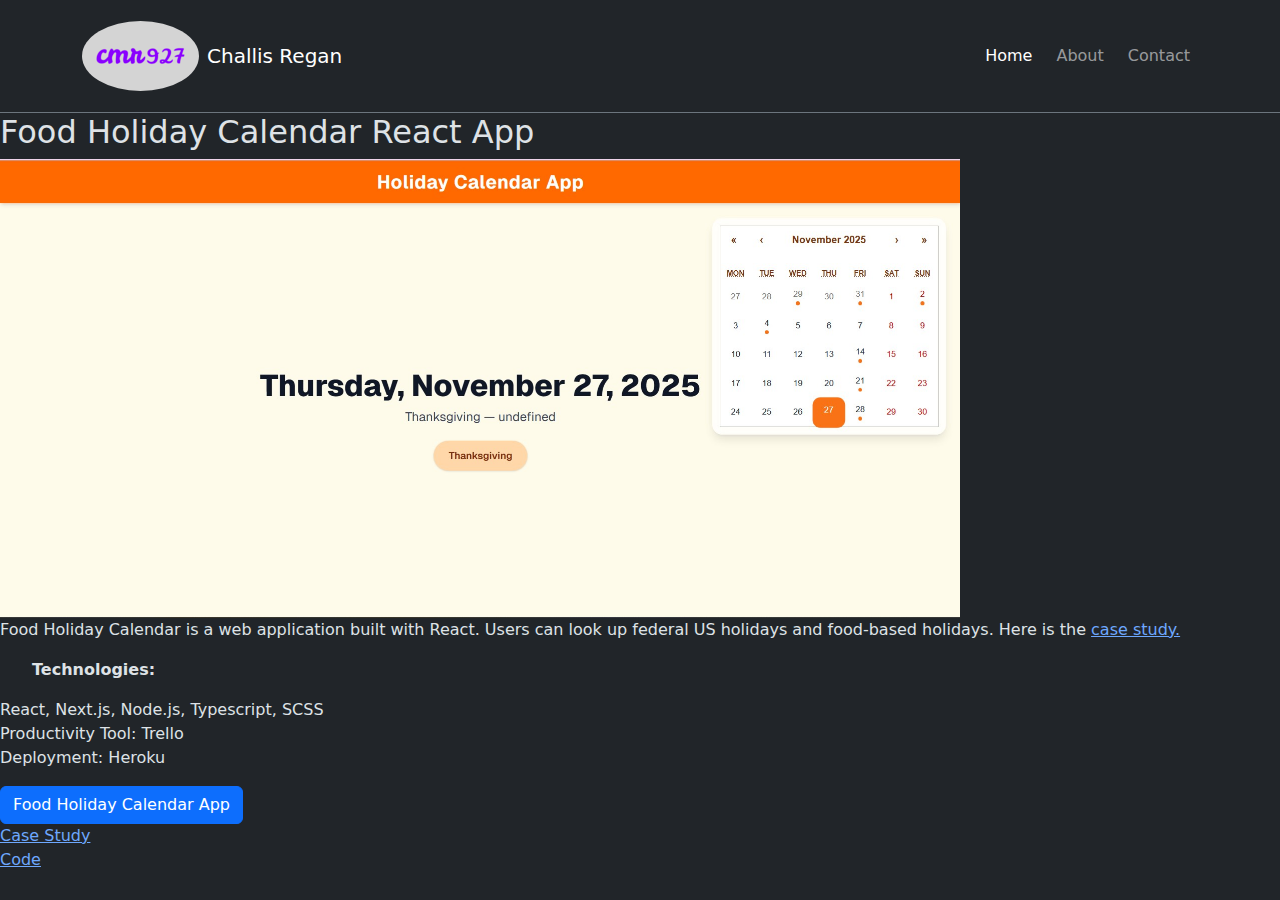
<file: calendar.html>
<!DOCTYPE html>
<html lang="en" data-bs-theme="dark">

<head>
    <meta charset="UTF-8" />
    <meta name="viewport" content="width=device-width, initial-scale=1.0" />
    <title>Challis Regan | Software Developer</title>

    <!-- Favicons -->
    <link rel="apple-touch-icon" sizes="180x180" href="img/favicon_io/apple-touch-icon.png">
    <link rel="icon" type="image/png" sizes="32x32" href="img/favicon_io/favicon-32x32.png">
    <link rel="icon" type="image/png" sizes="16x16" href="img/favicon_io/favicon-16x16.png">
    <link rel="manifest" href="/site.webmanifest">

    <!-- Google Fonts -->
    <link href="https://fonts.googleapis.com/css2?family=Inter:wght@400;600;700&display=swap" rel="stylesheet">

    <!-- Bootstrap -->
    <link href="https://cdn.jsdelivr.net/npm/bootstrap@5.3.3/dist/css/bootstrap.min.css" rel="stylesheet">

    <link rel="stylesheet" type="text/css" href="scss/custom.css">

</head>

<body>
    <!-- Navbar -->
    <nav class="navbar navbar-expand-lg navbar-dark bg-dark border-bottom border-secondary py-3">
        <div class="container">
            <a class="navbar-brand d-flex align-items-center" href="#">
                <img src="img/faviconio-logo/logo-cmr927.png" class="rounded-circle me-2" alt="cmr927's logo">
                Challis Regan
            </a>
            <button class="navbar-toggler" type="button" data-bs-toggle="collapse" data-bs-target="#navbarNav">
                <span class="navbar-toggler-icon"></span>
            </button>
            <div class="collapse navbar-collapse justify-content-end" id="navbarNav">
                <ul class="navbar-nav gap-2">
                    <li class="nav-item">
                        <a class="nav-link active" href="#">Home</a>
                    </li>
                    <li class="nav-item">
                        <a class="nav-link" href="about.html">About</a>
                    </li>
                    <li class="nav-item">
                        <a class="nav-link" href="contact.html">Contact</a>
                    </li>
                </ul>
            </div>
        </div>
    </nav>

    <!-- FHC Card -->
    <div>
        <h2>Food Holiday Calendar React App</h2>

        <!-- Modal -->
        <div>
            <img src="img\calendar-app-screenshot.png" style="width: 75%"
                alt="Screenshot of the Food Holiday Calendar App">
            <p>
                Food Holiday Calendar is a web application built with React. Users can look up federal
                US holidays and food-based holidays.

                Here is the <a href="files\calendar-case-study.pdf"> case study. </a>
            </p>
            <p>
                <b>
                    <ul>Technologies:</ul>
                </b>
                <li>React, Next.js, Node.js, Typescript, SCSS</li>
                <li>Productivity Tool: Trello </li>
                <li>Deployment: Heroku</li>

            </p>
        </div>
    </div>

    <a href="https://food-holiday-calendar-b9fe7526ceeb.herokuapp.com/"><button type="button"
            class="btn btn-primary">Food Holiday Calendar App</button></a>
    <br>
    <a href="files\calendar-case-study.pdf">Case Study</a>
    <br>
    <a href="https://github.com/cmr927/holiday-calendar">Code</a>
</body>

</html>
</file>
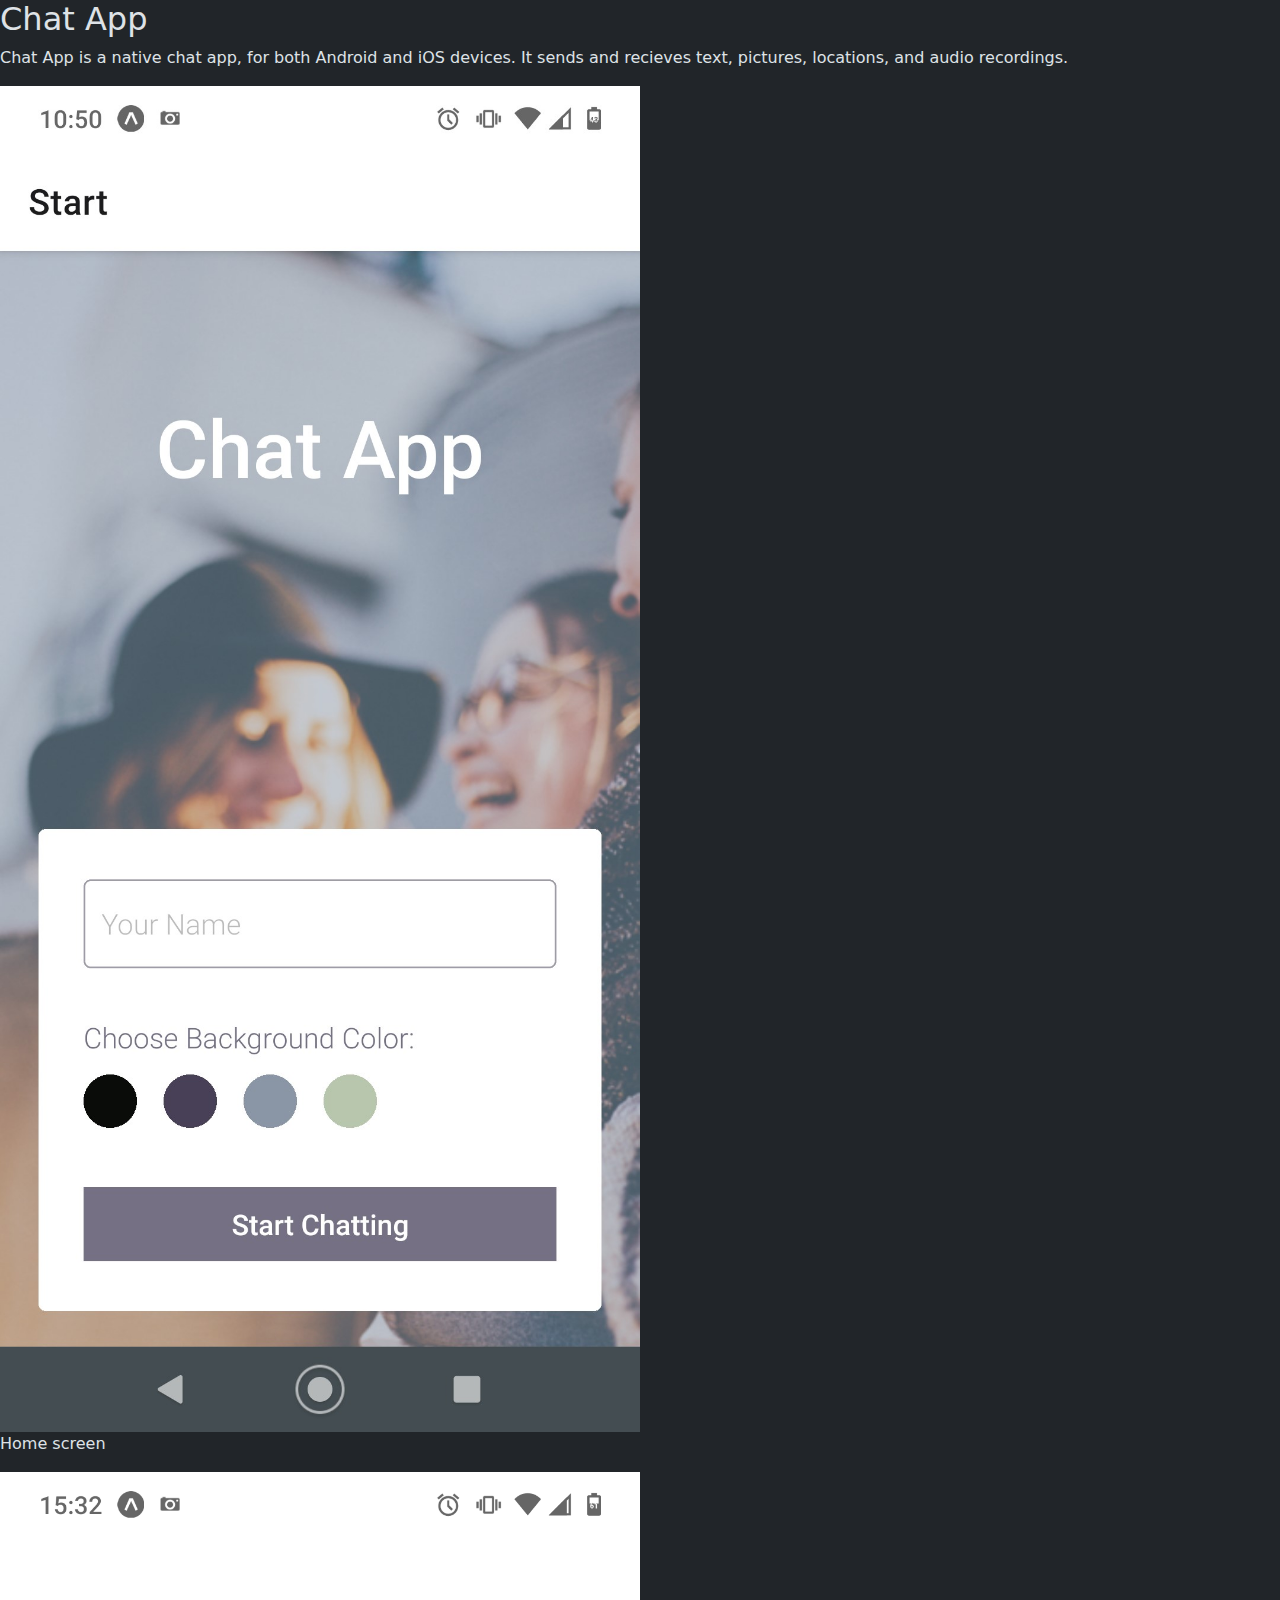
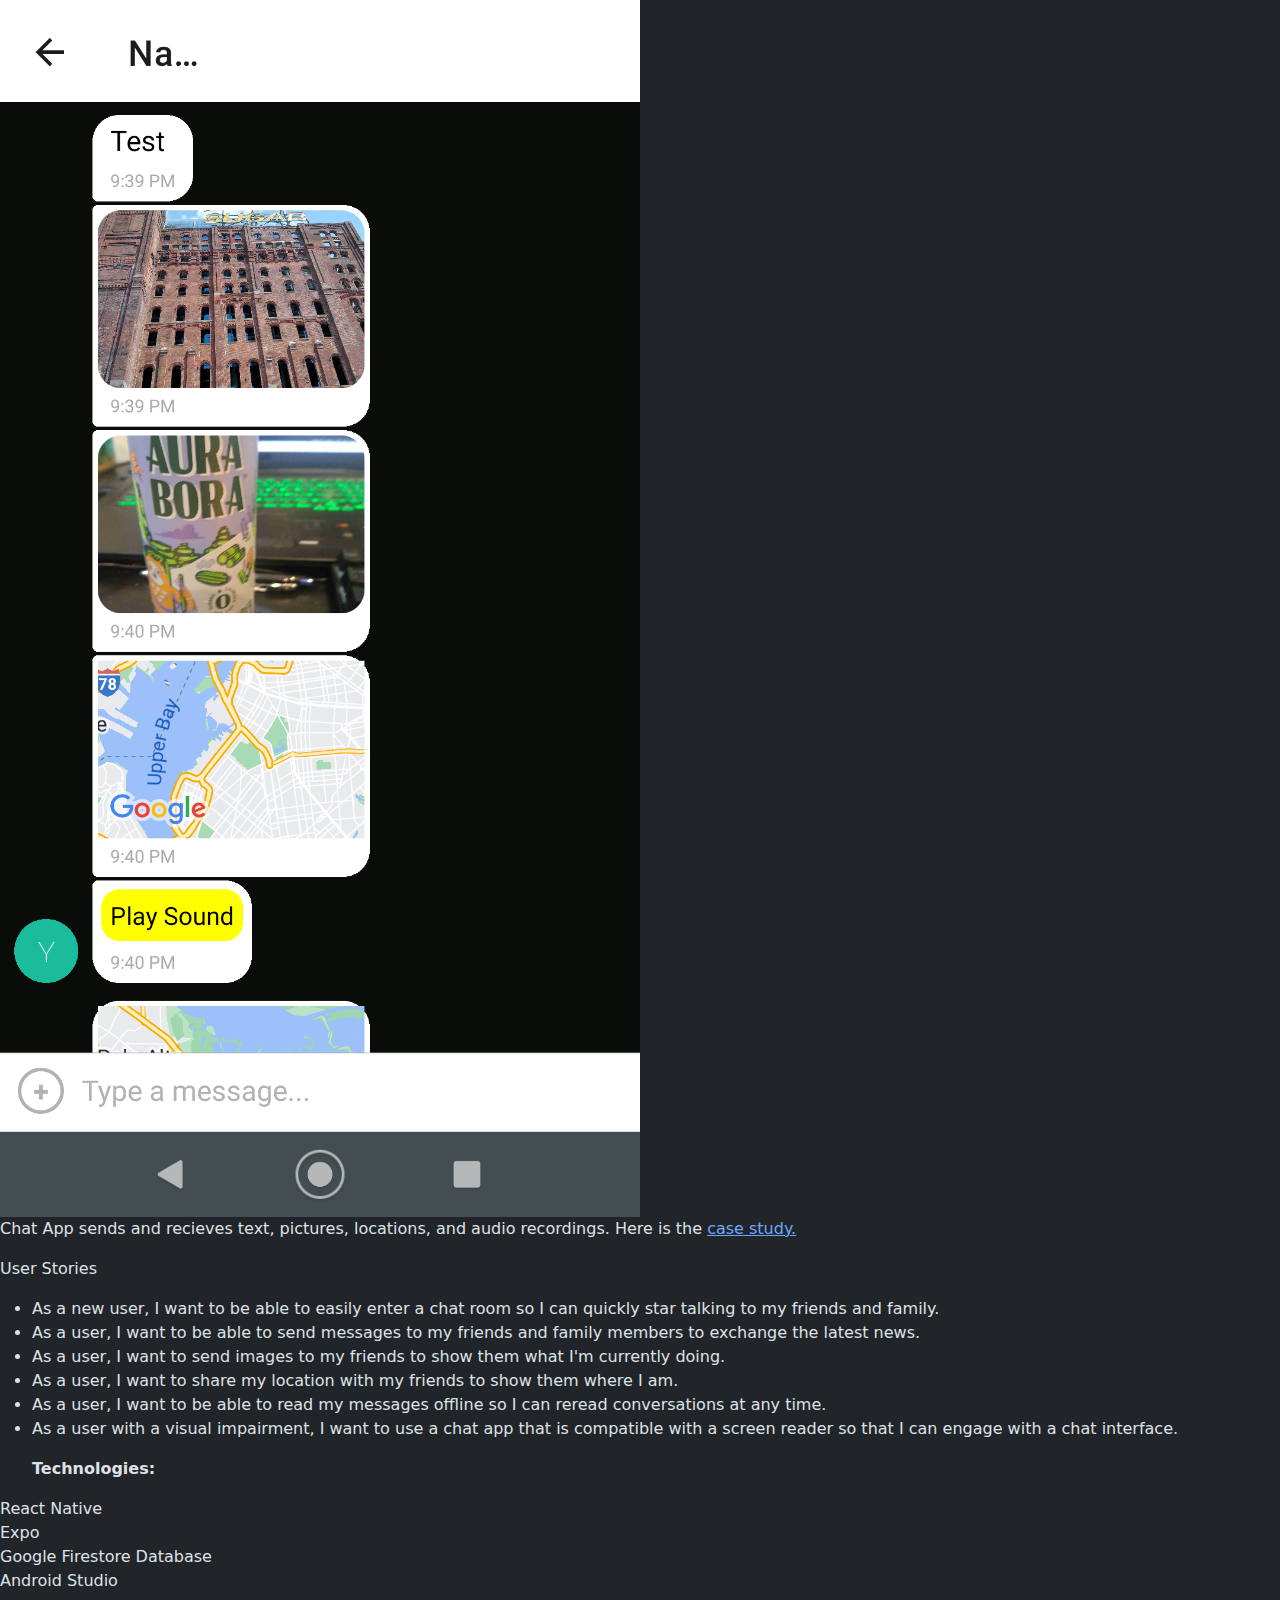
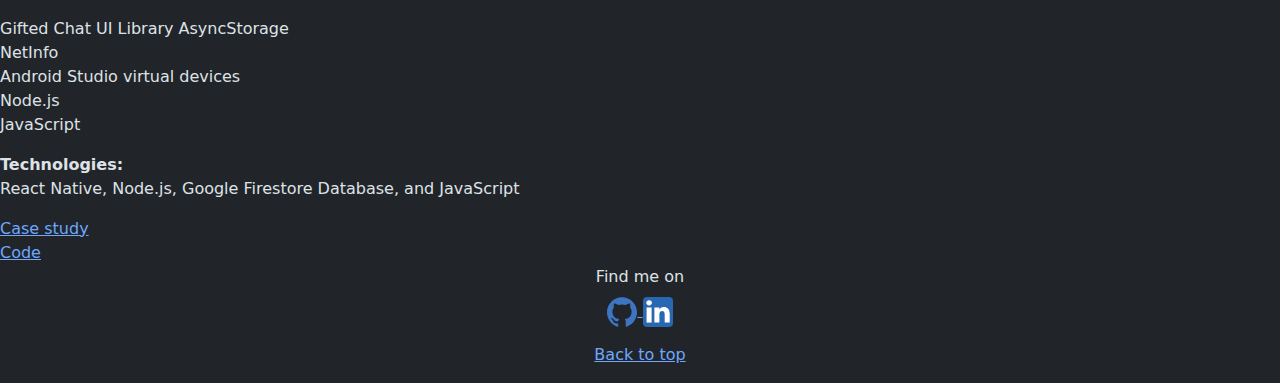
<file: chat.html>
<!DOCTYPE html>
<html lang="en" data-bs-theme="dark">

<head>
    <meta charset="UTF-8" />
    <meta name="viewport" content="width=device-width, initial-scale=1.0" />
    <title>Challis Regan | Software Developer</title>

    <!-- Favicons -->
    <link rel="apple-touch-icon" sizes="180x180" href="img/favicon_io/apple-touch-icon.png">
    <link rel="icon" type="image/png" sizes="32x32" href="img/favicon_io/favicon-32x32.png">
    <link rel="icon" type="image/png" sizes="16x16" href="img/favicon_io/favicon-16x16.png">
    <link rel="manifest" href="/site.webmanifest">

    <!-- Google Fonts -->
    <link href="https://fonts.googleapis.com/css2?family=Inter:wght@400;600;700&display=swap" rel="stylesheet">

    <!-- Bootstrap -->
    <link href="https://cdn.jsdelivr.net/npm/bootstrap@5.3.3/dist/css/bootstrap.min.css" rel="stylesheet">

    <link rel="stylesheet" type="text/css" href="scss/custom.css">

</head>

<body>
    <!-- Chat App Card -->
    <div>
        <h2>Chat App</h2>
        <p>
            Chat App is a native chat app, for both Android and iOS devices. It sends and recieves
            text,
            pictures, locations, and audio recordings.
        </p>

        <!-- Modal -->
        <div class="modal-body">
            <img src="img/a5-chat-app.jpg" style="width: 50%" alt="Screenshot of the Chat App">
            <p>
                Home screen
            </p>
            <img src="img/a5-chat-app-2.png" style="width: 50%" alt="Screenshot of the Chat App">
            <p>
                Chat App sends and recieves text, pictures, locations, and audio
                recordings. Here is the <a href="files\case-study-chat-app.pdf"> case
                    study. </a>
            </p>
            <p>User Stories<br>
            <ul>
                <li>As a new user, I want to be able to easily enter a chat room so I
                    can
                    quickly
                    star talking to my friends and family. </li>
                <li>As a user, I want to be able to send messages to my friends and
                    family
                    members
                    to exchange the latest news.</li>
                <li>As a user, I want to send images to my friends to show them what I'm
                    currently
                    doing. </li>
                <li>As a user, I want to share my location with my friends to show them
                    where I
                    am.
                </li>
                <li>As a user, I want to be able to read my messages offline so I can
                    reread
                    conversations at any time.</li>
                <li>As a user with a visual impairment, I want to use a chat app that is
                    compatible
                    with a screen reader so that I can engage with a chat interface.
                </li>
            </ul>
            </p>
            <p>
                <b>
                    <ul>Technologies:</ul>
                </b>
                <li>React Native</li>
                <li>Expo</li>
                <li>Google Firestore Database</li>
                <li>Android Studio</li>
                <li></li>Gifted Chat UI Library AsyncStorage
                <li>NetInfo</li>
                <li>Android Studio virtual devices</li>
                <li>Node.js</li>
                <li>JavaScript</li>
            </p>
        </div>
    </div>
    <p>

        <b> Technologies:</b><br>
        React Native, Node.js, Google Firestore Database, and JavaScript
    </p>
    <a href="files\case-study-chat-app.pdf"> Case study </a>
    <!-- <a href="#">Link to video demo of Chat App</a> -->
    <br>
    <a href="https://github.com/cmr927/chat-app">Code</a>


    <!-- Footer -->
    <footer class="text-center">
        <p class="mb-2">Find me on</p>
        <div class="mb-3">
            <a href="https://github.com/cmr927" target="_blank" aria-label="GitHub">
                <img src="img/github_icon_blue.svg" alt="GitHub">
            </a>
            <a href="https://linkedin.com/in/challisregan" target="_blank" aria-label="LinkedIn">
                <img src="img/linkedin_icon.svg" alt="LinkedIn">
            </a>
        </div>
        <p><a href="#">Back to top</a></p>
    </footer>

    <!-- Bootstrap JS -->
    <script src="https://cdn.jsdelivr.net/npm/bootstrap@5.3.3/dist/js/bootstrap.bundle.min.js"></script>
</body>

</html>
</file>
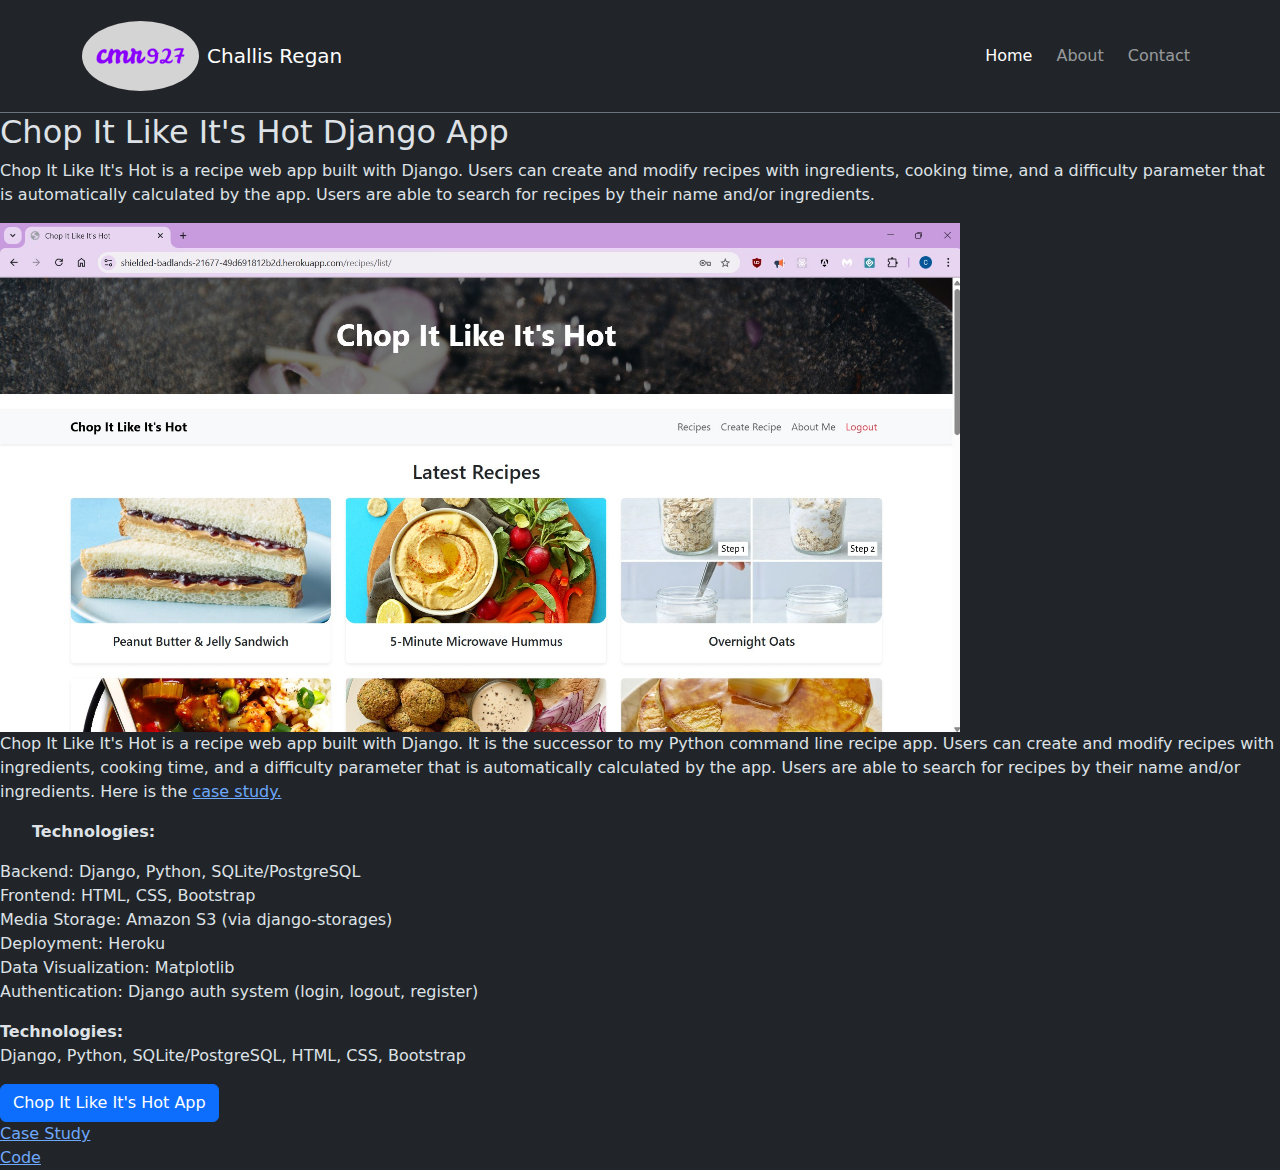
<file: chop-django.html>
<!DOCTYPE html>
<html lang="en" data-bs-theme="dark">

<head>
    <meta charset="UTF-8" />
    <meta name="viewport" content="width=device-width, initial-scale=1.0" />
    <title>Challis Regan | Software Developer</title>

    <!-- Favicons -->
    <link rel="apple-touch-icon" sizes="180x180" href="img/favicon_io/apple-touch-icon.png">
    <link rel="icon" type="image/png" sizes="32x32" href="img/favicon_io/favicon-32x32.png">
    <link rel="icon" type="image/png" sizes="16x16" href="img/favicon_io/favicon-16x16.png">
    <link rel="manifest" href="/site.webmanifest">

    <!-- Google Fonts -->
    <link href="https://fonts.googleapis.com/css2?family=Inter:wght@400;600;700&display=swap" rel="stylesheet">

    <!-- Bootstrap -->
    <link href="https://cdn.jsdelivr.net/npm/bootstrap@5.3.3/dist/css/bootstrap.min.css" rel="stylesheet">

    <link rel="stylesheet" type="text/css" href="scss/custom.css">

</head>

<body>
    <!-- Navbar -->
    <nav class="navbar navbar-expand-lg navbar-dark bg-dark border-bottom border-secondary py-3">
        <div class="container">
            <a class="navbar-brand d-flex align-items-center" href="#">
                <img src="img/faviconio-logo/logo-cmr927.png" class="rounded-circle me-2" alt="cmr927's logo">
                Challis Regan
            </a>
            <button class="navbar-toggler" type="button" data-bs-toggle="collapse" data-bs-target="#navbarNav">
                <span class="navbar-toggler-icon"></span>
            </button>
            <div class="collapse navbar-collapse justify-content-end" id="navbarNav">
                <ul class="navbar-nav gap-2">
                    <li class="nav-item">
                        <a class="nav-link active" href="#">Home</a>
                    </li>
                    <li class="nav-item">
                        <a class="nav-link" href="about.html">About</a>
                    </li>
                    <li class="nav-item">
                        <a class="nav-link" href="contact.html">Contact</a>
                    </li>
                </ul>
            </div>
        </div>
    </nav>

    <!-- CILIH Django Card -->
    <div>
        <h2>Chop It Like It's Hot Django App</h2>
        <p>
            Chop It Like It's Hot is a recipe web app built with Django. Users can create and modify
            recipes with ingredients, cooking time, and a difficulty
            parameter that is automatically calculated by the app. Users are able to search for
            recipes by their name and/or ingredients.
        </p>

        <!-- Modal -->
        <div>
            <img src="img\pwd-django.jpg" style="width: 75%" alt="Screenshot of the Chop It Like It's Hot App">
            <p>
                Chop It Like It's Hot is a recipe web app built with Django. It is the
                successor to my Python command line recipe app.

                Users can create and modify recipes with ingredients, cooking time, and
                a difficulty parameter that is automatically calculated by the app.
                Users are able to search for recipes by their name and/or ingredients.

                Here is the <a href="files\case-study-django-app.pdf"> case study. </a>
            </p>
            <p>
                <b>
                    <ul>Technologies:</ul>
                </b>
                <li>Backend: Django, Python, SQLite/PostgreSQL</li>
                <li>Frontend: HTML, CSS, Bootstrap</li>
                <li>Media Storage: Amazon S3 (via django-storages)</li>
                <li>Deployment: Heroku</li>
                <li>Data Visualization: Matplotlib</li>
                <li>Authentication: Django auth system (login, logout, register)</li>
            </p>
        </div>
    </div>

    <p>
        <b> Technologies:</b><br> Django, Python, SQLite/PostgreSQL, HTML, CSS, Bootstrap
    </p>
    <a href="https://shielded-badlands-21677-49d691812b2d.herokuapp.com"><button type="button"
            class="btn btn-primary">Chop It Like It's Hot App</button></a>
    <br>
    <a href="files\case-study-django-app.pdf">Case Study</a>
    <br>
    <a href="https://github.com/cmr927/recipe-app">Code</a>
</body>

</html>
</file>
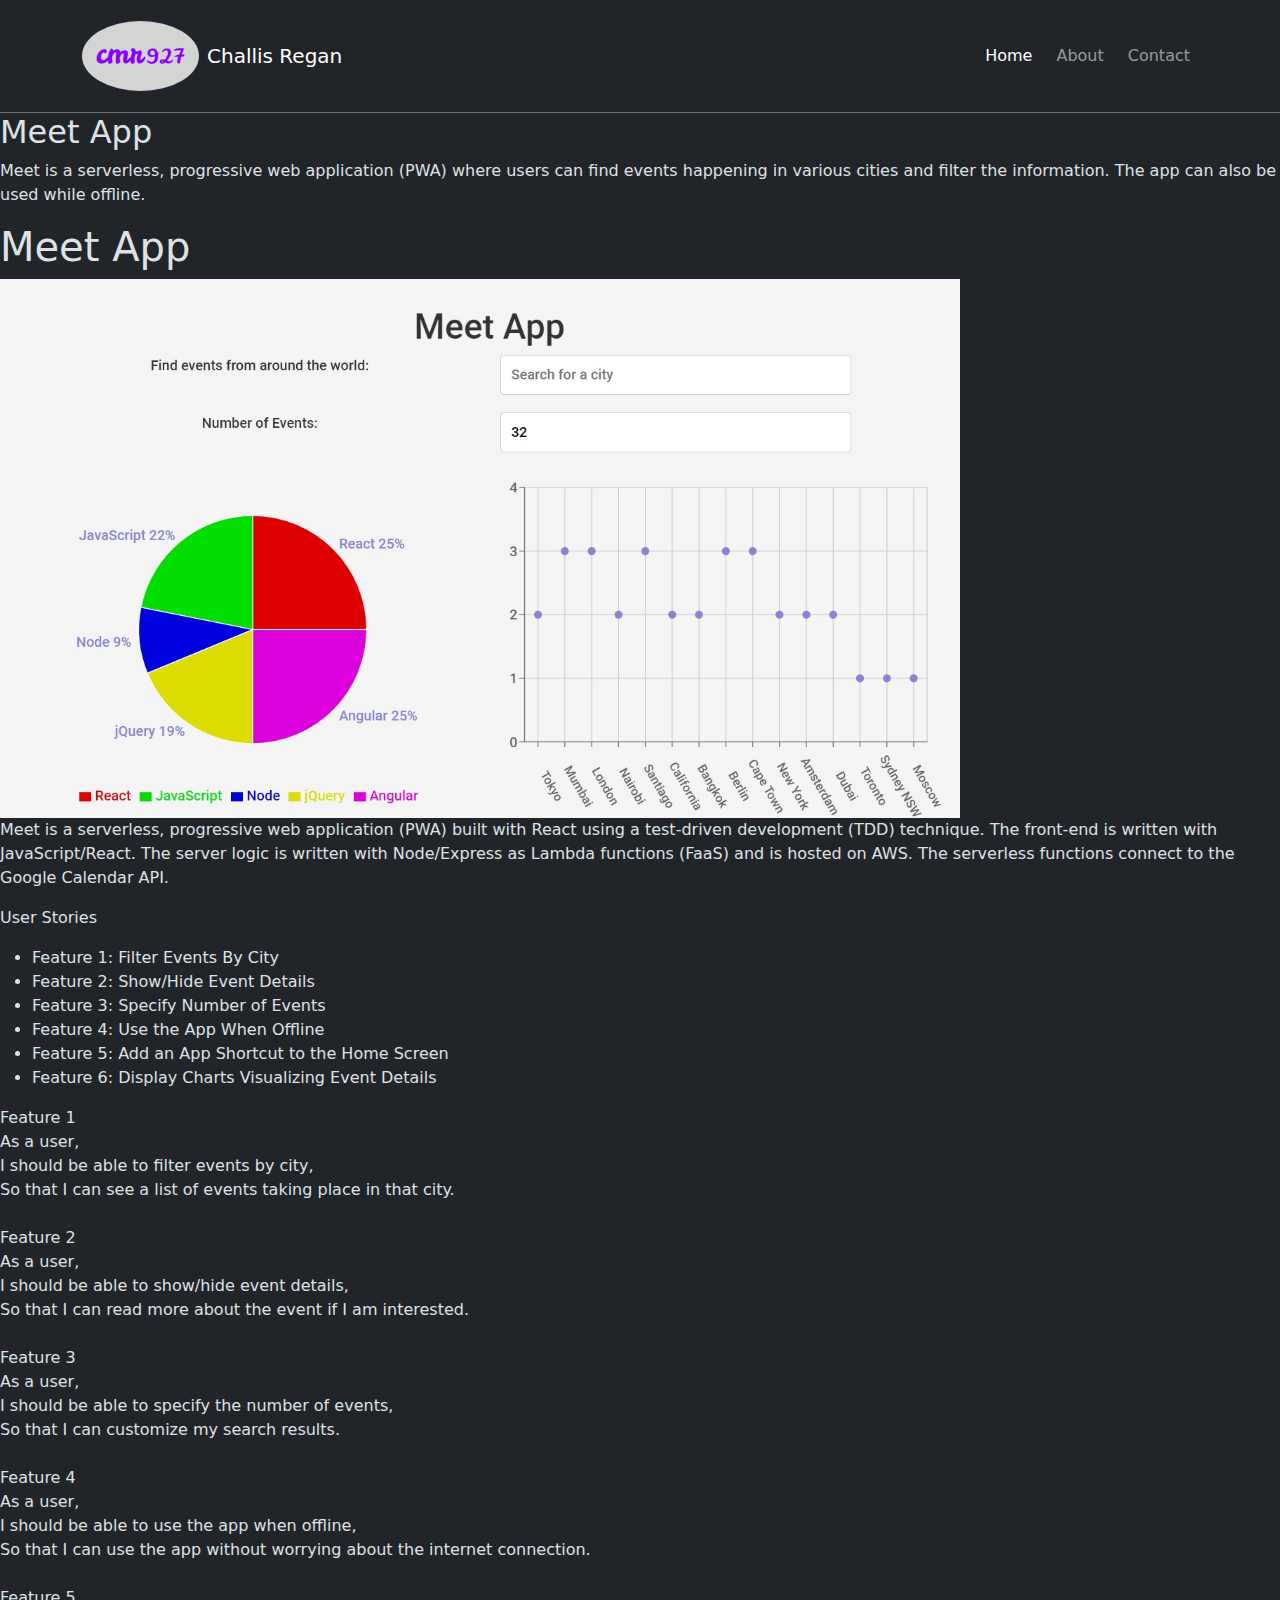
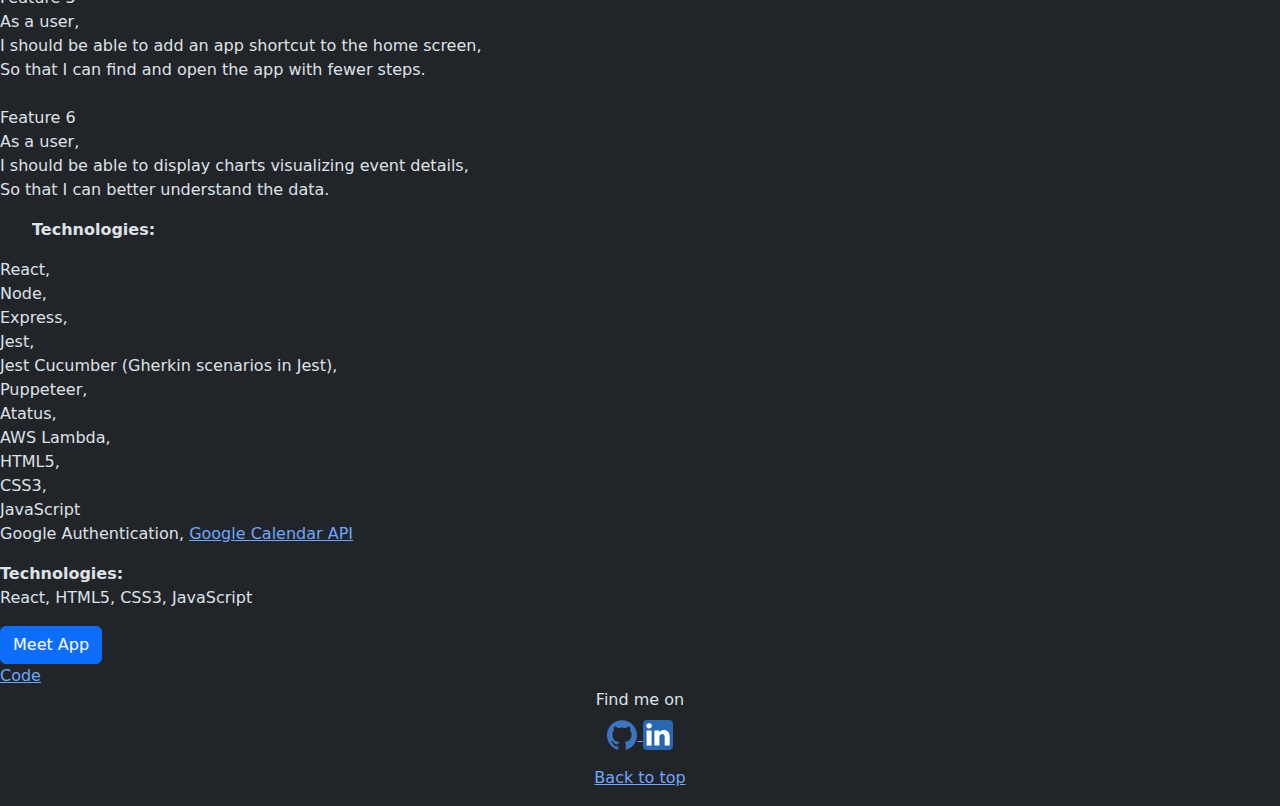
<file: meet.html>
<!DOCTYPE html>
<html lang="en" data-bs-theme="dark">

<head>
    <meta charset="UTF-8" />
    <meta name="viewport" content="width=device-width, initial-scale=1.0" />
    <title>Challis Regan | Software Developer</title>

    <!-- Favicons -->
    <link rel="apple-touch-icon" sizes="180x180" href="img/favicon_io/apple-touch-icon.png">
    <link rel="icon" type="image/png" sizes="32x32" href="img/favicon_io/favicon-32x32.png">
    <link rel="icon" type="image/png" sizes="16x16" href="img/favicon_io/favicon-16x16.png">
    <link rel="manifest" href="/site.webmanifest">

    <!-- Google Fonts -->
    <link href="https://fonts.googleapis.com/css2?family=Inter:wght@400;600;700&display=swap" rel="stylesheet">

    <!-- Bootstrap -->
    <link href="https://cdn.jsdelivr.net/npm/bootstrap@5.3.3/dist/css/bootstrap.min.css" rel="stylesheet">

    <link rel="stylesheet" type="text/css" href="scss/custom.css">

</head>

<body>

    <!-- Navbar -->
    <nav class="navbar navbar-expand-lg navbar-dark bg-dark border-bottom border-secondary py-3">
        <div class="container">
            <a class="navbar-brand d-flex align-items-center" href="#">
                <img src="img/faviconio-logo/logo-cmr927.png" class="rounded-circle me-2" alt="cmr927's logo">
                Challis Regan
            </a>
            <button class="navbar-toggler" type="button" data-bs-toggle="collapse" data-bs-target="#navbarNav">
                <span class="navbar-toggler-icon"></span>
            </button>
            <div class="collapse navbar-collapse justify-content-end" id="navbarNav">
                <ul class="navbar-nav gap-2">
                    <li class="nav-item">
                        <a class="nav-link active" href="#">Home</a>
                    </li>
                    <li class="nav-item">
                        <a class="nav-link" href="about.html">About</a>
                    </li>
                    <li class="nav-item">
                        <a class="nav-link" href="contact.html">Contact</a>
                    </li>
                </ul>
            </div>
        </div>
    </nav>
    <!-- Meet App Card -->
    <div>

        <h2>Meet App </h2>
        <p>
            Meet is a serverless, progressive web application (PWA) where users can find events
            happening in
            various cities and filter the information. The app can also be used while offline.
        </p>

        <div>
            <h1>Meet App</h1>
            <div>
                <img src="img\a4-meet.jpg" style="width: 75%" alt="Screenshot of the Meet App">
                <p>
                    Meet is a serverless, progressive web application (PWA) built with React
                    using a
                    test-driven development (TDD) technique. The front-end is written with
                    JavaScript/React. The server logic is written with Node/Express as
                    Lambda
                    functions
                    (FaaS) and is hosted on AWS. The serverless functions connect to the
                    Google
                    Calendar
                    API.
                </p>
                <p> User Stories

                <ul>

                    <li>Feature 1: Filter Events By City </li>
                    <li>Feature 2: Show/Hide Event Details</li>
                    <li>Feature 3: Specify Number of Events</li>
                    <li>Feature 4: Use the App When Offline</li>
                    <li> Feature 5: Add an App Shortcut to the Home Screen</li>
                    <li>Feature 6: Display Charts Visualizing Event Details</li>
                </ul>

                Feature 1<br>
                As a user,<br>
                I should be able to filter events by city,<br>
                So that I can see a list of events taking place in that city.<br>

                <br> Feature 2<br>
                As a user,<br>
                I should be able to show/hide event details,<br>
                So that I can read more about the event if I am interested.<br>

                <br>Feature 3<br>
                As a user,<br>
                I should be able to specify the number of events,<br>
                So that I can customize my search results.<br>

                <br>Feature 4<br>
                As a user,<br>
                I should be able to use the app when offline,<br>
                So that I can use the app without worrying about the internet
                connection.<br>

                <br>Feature 5<br>
                As a user,<br>
                I should be able to add an app shortcut to the home screen,<br>
                So that I can find and open the app with fewer steps.<br>

                <br>Feature 6<br>
                As a user,<br>
                I should be able to display charts visualizing event details,<br>
                So that I can better understand the data.<br>
                </p>
                <p>
                    <b>
                        <ul>Technologies:</ul>
                    </b>
                    <li>React,</li>
                    <li>Node,</li>
                    <li>Express,</li>
                    <li>Jest,</li>
                    <li>Jest Cucumber (Gherkin scenarios in Jest),</li>
                    <li>Puppeteer,</li>
                    <li>Atatus,</li>
                    <li>AWS Lambda,</li>
                    <li>HTML5,</li>
                    <li>CSS3,</li>
                    <li>JavaScript</li>
                    <li>Google Authentication, <a
                            href="https://e7f39l4mof.execute-api.us-east-1.amazonaws.com/dev/api/get-events ">Google
                            Calendar API</a></li>
                </p>
            </div>

        </div>
    </div>
    <p>
        <b> Technologies:</b><br> React, HTML5, CSS3, JavaScript
    </p>
    <a href="https://cmr927.github.io/meet/"><button type="button" class="btn btn-primary">Meet
            App</button></a>
    <br>
    <a href="https://github.com/cmr927/meet">Code</a>


    <!-- Footer -->
    <footer class="text-center">
        <p class="mb-2">Find me on</p>
        <div class="mb-3">
            <a href="https://github.com/cmr927" target="_blank" aria-label="GitHub">
                <img src="img/github_icon_blue.svg" alt="GitHub">
            </a>
            <a href="https://linkedin.com/in/challisregan" target="_blank" aria-label="LinkedIn">
                <img src="img/linkedin_icon.svg" alt="LinkedIn">
            </a>
        </div>
        <p><a href="#">Back to top</a></p>
    </footer>

    <!-- Bootstrap JS -->
    <script src="https://cdn.jsdelivr.net/npm/bootstrap@5.3.3/dist/js/bootstrap.bundle.min.js"></script>
</body>

</html>
</file>
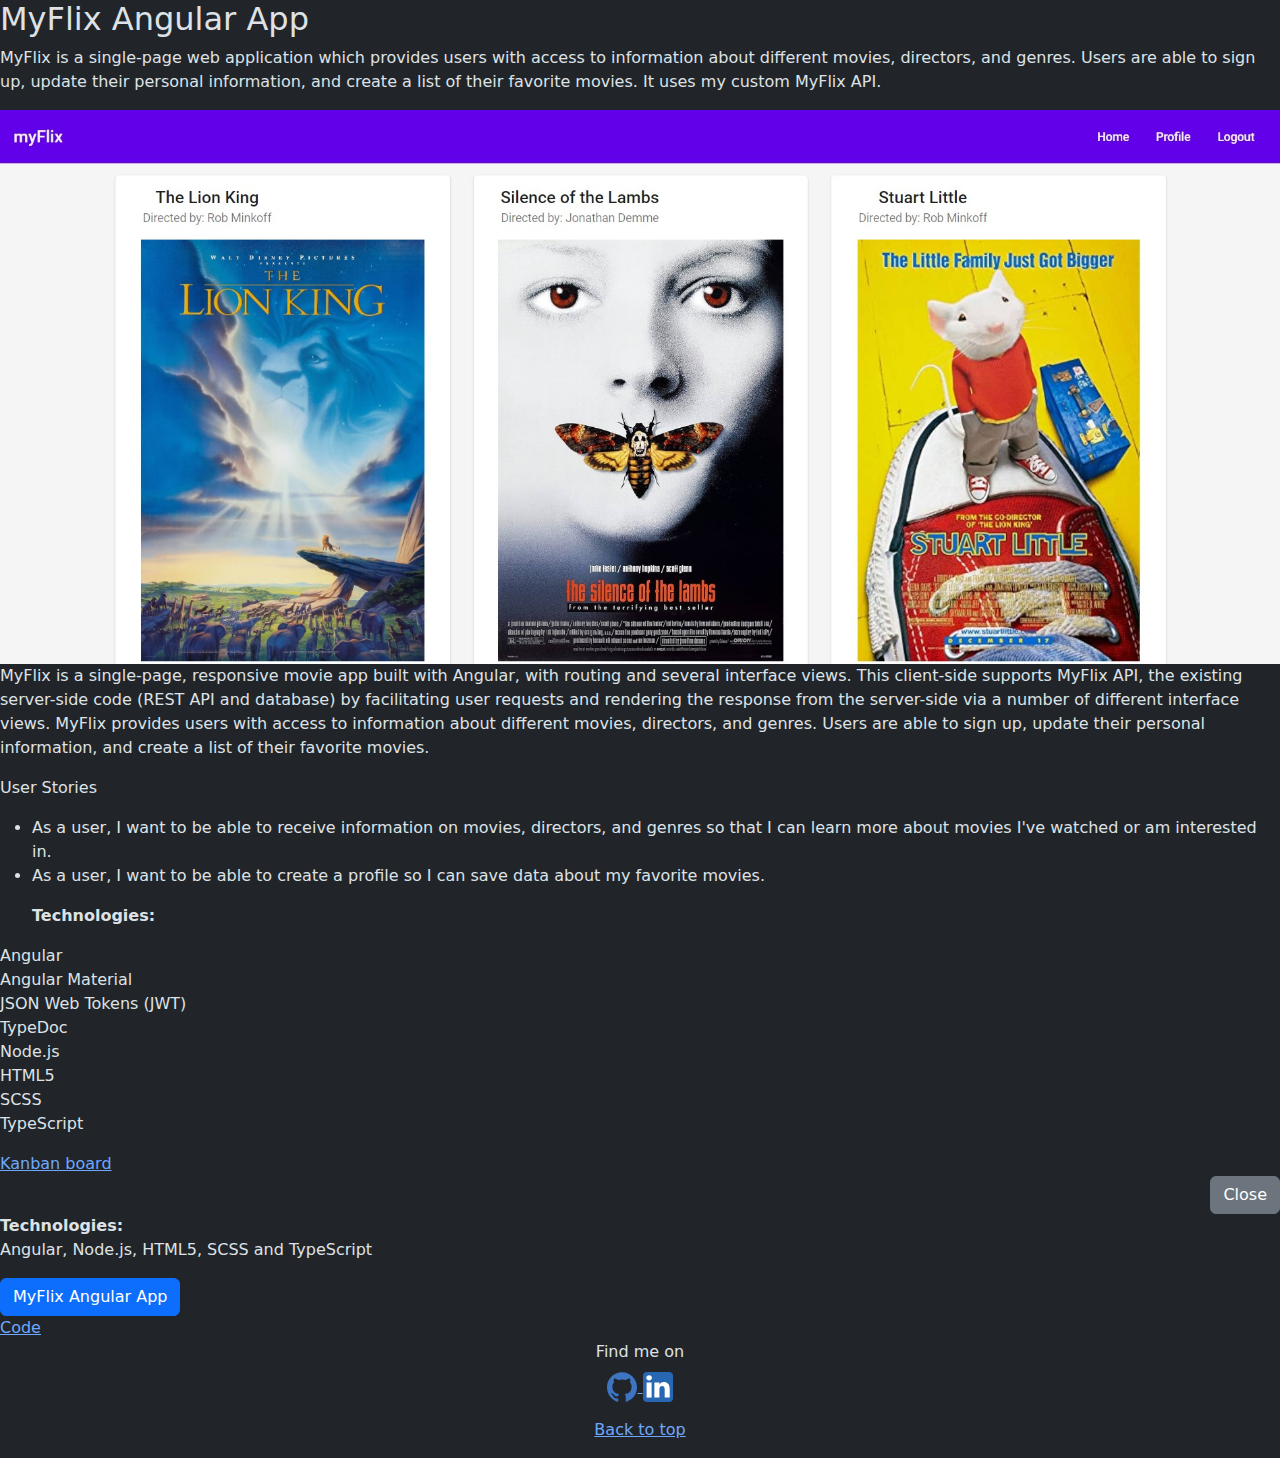
<file: myflix-angular.html>
<!DOCTYPE html>
<html lang="en" data-bs-theme="dark">

<head>
    <meta charset="UTF-8" />
    <meta name="viewport" content="width=device-width, initial-scale=1.0" />
    <title>Challis Regan | Software Developer</title>

    <!-- Favicons -->
    <link rel="apple-touch-icon" sizes="180x180" href="img/favicon_io/apple-touch-icon.png">
    <link rel="icon" type="image/png" sizes="32x32" href="img/favicon_io/favicon-32x32.png">
    <link rel="icon" type="image/png" sizes="16x16" href="img/favicon_io/favicon-16x16.png">
    <link rel="manifest" href="/site.webmanifest">

    <!-- Google Fonts -->
    <link href="https://fonts.googleapis.com/css2?family=Inter:wght@400;600;700&display=swap" rel="stylesheet">

    <!-- Bootstrap -->
    <link href="https://cdn.jsdelivr.net/npm/bootstrap@5.3.3/dist/css/bootstrap.min.css" rel="stylesheet">

    <link rel="stylesheet" type="text/css" href="scss/custom.css">

</head>

<body>
    <!-- MyFlix Angular Card -->
    <div>
        <h2>MyFlix Angular App</h2>
        <p>
            MyFlix is a single-page web application which provides users with access to information
            about
            different movies, directors, and genres. Users are able to sign up, update their
            personal
            information, and create a list of their favorite movies. It uses my custom MyFlix API.
        </p>

        <!-- Modal -->
        <div>
            <img src="img/a6-myflix-angular.jpg" style="width: 100%" alt="Screenshot of the MyFlix Angular App">
            <p>
                MyFlix is a single-page, responsive movie app built with Angular, with
                routing
                and
                several interface views. This client-side supports MyFlix API, the
                existing
                server-side code (REST API and database) by facilitating user requests
                and
                rendering
                the response from the server-side via a number of different interface
                views.

                MyFlix provides users with access to information about different movies,
                directors,
                and genres. Users are able to sign up, update their personal
                information,
                and
                create
                a list of their favorite movies.
            </p>
            <p>
                User Stories<br>
            <ul>
                <li>As a user, I want to be able to receive information on movies,
                    directors,
                    and
                    genres so that I can learn more about movies I've watched or am
                    interested
                    in.
                </li>
                <li> As a user, I want to be able to create a profile so I can save data
                    about
                    my
                    favorite movies.</li>

            </ul>
            </p>
            <p>
                <b>
                    <ul>Technologies:</ul>
                </b>
                <li>Angular</li>
                <li>Angular Material</li>
                <li>JSON Web Tokens (JWT)</li>
                <li>TypeDoc</li>
                <li>Node.js</li>
                <li>HTML5</li>
                <li>SCSS</li>
                <li>TypeScript</li>
            </p>
            <a href="https://trello.com/b/n3WuHKQn/fsi-a6-collaboration-documentation">Kanban
                board</a>
        </div>
        <div class="modal-footer">
            <button type="button" class="btn btn-secondary" data-bs-dismiss="modal">Close</button>
        </div>
    </div>

    <p>
        <b> Technologies:</b><br> Angular, Node.js, HTML5, SCSS and TypeScript
    </p>
    <a href="https://cmr927.github.io/myFlix-Angular-client"><button type="button" class="btn btn-primary">MyFlix
            Angular App</button></a>
    <br>
    <a href="https://github.com/cmr927/myFlix-Angular-client">Code</a>


    <!-- Footer -->
    <footer class="text-center">
        <p class="mb-2">Find me on</p>
        <div class="mb-3">
            <a href="https://github.com/cmr927" target="_blank" aria-label="GitHub">
                <img src="img/github_icon_blue.svg" alt="GitHub">
            </a>
            <a href="https://linkedin.com/in/challisregan" target="_blank" aria-label="LinkedIn">
                <img src="img/linkedin_icon.svg" alt="LinkedIn">
            </a>
        </div>
        <p><a href="#">Back to top</a></p>
    </footer>

    <!-- Bootstrap JS -->
    <script src="https://cdn.jsdelivr.net/npm/bootstrap@5.3.3/dist/js/bootstrap.bundle.min.js"></script>
</body>

</html>
</file>
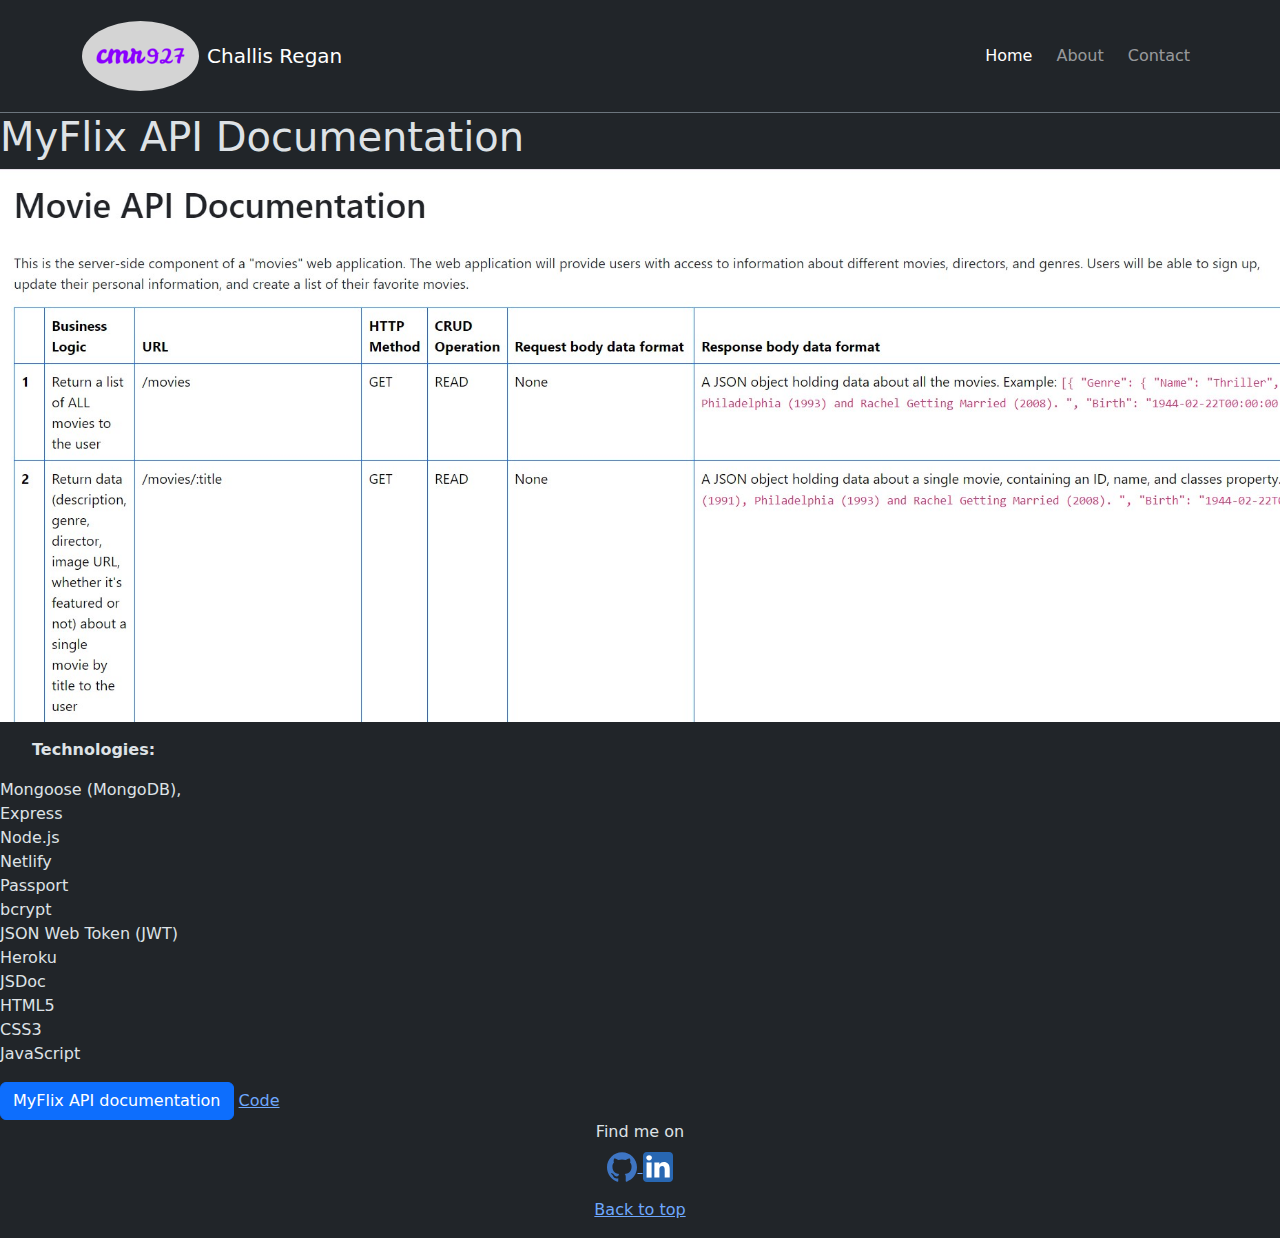
<file: myflix-api.html>
<!DOCTYPE html>
<html lang="en" data-bs-theme="dark">

<head>
    <meta charset="UTF-8" />
    <meta name="viewport" content="width=device-width, initial-scale=1.0" />
    <title>Challis Regan | Software Developer</title>

    <!-- Favicons -->
    <link rel="apple-touch-icon" sizes="180x180" href="img/favicon_io/apple-touch-icon.png">
    <link rel="icon" type="image/png" sizes="32x32" href="img/favicon_io/favicon-32x32.png">
    <link rel="icon" type="image/png" sizes="16x16" href="img/favicon_io/favicon-16x16.png">
    <link rel="manifest" href="/site.webmanifest">

    <!-- Google Fonts -->
    <link href="https://fonts.googleapis.com/css2?family=Inter:wght@400;600;700&display=swap" rel="stylesheet">

    <!-- Bootstrap -->
    <link href="https://cdn.jsdelivr.net/npm/bootstrap@5.3.3/dist/css/bootstrap.min.css" rel="stylesheet">

    <link rel="stylesheet" type="text/css" href="scss/custom.css">

</head>

<body>
    <!-- Navbar -->
    <nav class="navbar navbar-expand-lg navbar-dark bg-dark border-bottom border-secondary py-3">
        <div class="container">
            <a class="navbar-brand d-flex align-items-center" href="#">
                <img src="img/faviconio-logo/logo-cmr927.png" class="rounded-circle me-2" alt="cmr927's logo">
                Challis Regan
            </a>
            <button class="navbar-toggler" type="button" data-bs-toggle="collapse" data-bs-target="#navbarNav">
                <span class="navbar-toggler-icon"></span>
            </button>
            <div class="collapse navbar-collapse justify-content-end" id="navbarNav">
                <ul class="navbar-nav gap-2">
                    <li class="nav-item">
                        <a class="nav-link active" href="#">Home</a>
                    </li>
                    <li class="nav-item">
                        <a class="nav-link" href="about.html">About</a>
                    </li>
                    <li class="nav-item">
                        <a class="nav-link" href="contact.html">Contact</a>
                    </li>
                </ul>
            </div>
        </div>
    </nav>
    <div>
        <h1>
            MyFlix API
            Documentation
        </h1>

    </div>
    <div>
        <img src="img/a2-myflix-api.jpg" style="width: 100%" alt="Screenshot of the MyFlix API Documentation">
        <p>
            <b>
                <ul>Technologies:</ul>
            </b>
            <li>Mongoose (MongoDB),</li>
            <li>Express </li>
            <li>Node.js</li>
            <li>Netlify</li>
            <li>Passport</li>
            <li>bcrypt</li>
            <li>JSON Web Token (JWT)</li>
            <li>Heroku</li>
            <li>JSDoc</li>
            <li>HTML5</li>
            <li>CSS3</li>
            <li>JavaScript</li>
        </p>
    </div>

    <a href="https://movies-myflix-cmr927-6d25967ba551.herokuapp.com/documentation.html"><button type="button"
            class="btn btn-primary">MyFlix
            API
            documentation</button></a>
    <a href="https://github.com/cmr927/myFlix">Code</a>
    <!-- Footer -->
    <footer class="text-center">
        <p class="mb-2">Find me on</p>
        <div class="mb-3">
            <a href="https://github.com/cmr927" target="_blank" aria-label="GitHub">
                <img src="img/github_icon_blue.svg" alt="GitHub">
            </a>
            <a href="https://linkedin.com/in/challisregan" target="_blank" aria-label="LinkedIn">
                <img src="img/linkedin_icon.svg" alt="LinkedIn">
            </a>
        </div>
        <p><a href="#">Back to top</a></p>
    </footer>

    <!-- Bootstrap JS -->
    <script src="https://cdn.jsdelivr.net/npm/bootstrap@5.3.3/dist/js/bootstrap.bundle.min.js"></script>

</body>

</html>
</file>
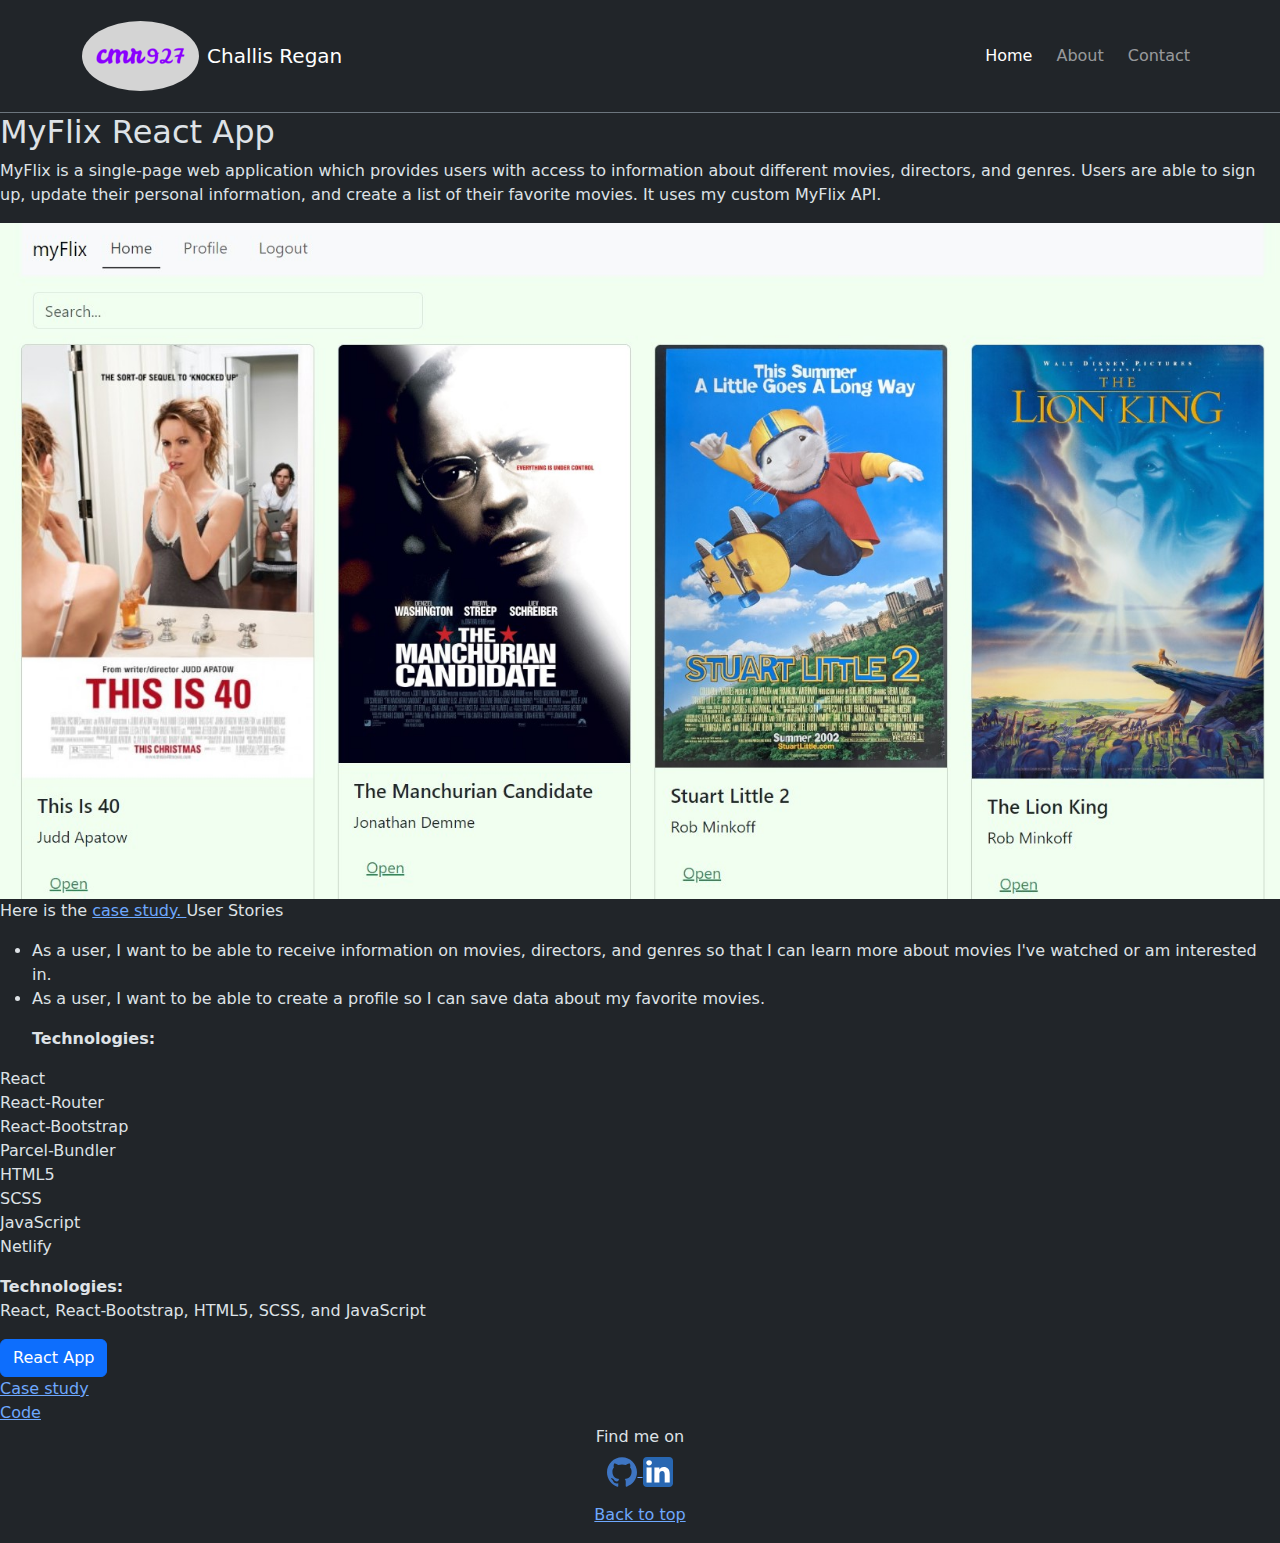
<file: myflix-react.html>
<!DOCTYPE html>
<html lang="en" data-bs-theme="dark">

<head>
    <meta charset="UTF-8" />
    <meta name="viewport" content="width=device-width, initial-scale=1.0" />
    <title>Challis Regan | Software Developer</title>

    <!-- Favicons -->
    <link rel="apple-touch-icon" sizes="180x180" href="img/favicon_io/apple-touch-icon.png">
    <link rel="icon" type="image/png" sizes="32x32" href="img/favicon_io/favicon-32x32.png">
    <link rel="icon" type="image/png" sizes="16x16" href="img/favicon_io/favicon-16x16.png">
    <link rel="manifest" href="/site.webmanifest">

    <!-- Google Fonts -->
    <link href="https://fonts.googleapis.com/css2?family=Inter:wght@400;600;700&display=swap" rel="stylesheet">

    <!-- Bootstrap -->
    <link href="https://cdn.jsdelivr.net/npm/bootstrap@5.3.3/dist/css/bootstrap.min.css" rel="stylesheet">

    <link rel="stylesheet" type="text/css" href="scss/custom.css">

</head>

<body>
    <!-- Navbar -->
    <nav class="navbar navbar-expand-lg navbar-dark bg-dark border-bottom border-secondary py-3">
        <div class="container">
            <a class="navbar-brand d-flex align-items-center" href="#">
                <img src="img/faviconio-logo/logo-cmr927.png" class="rounded-circle me-2" alt="cmr927's logo">
                Challis Regan
            </a>
            <button class="navbar-toggler" type="button" data-bs-toggle="collapse" data-bs-target="#navbarNav">
                <span class="navbar-toggler-icon"></span>
            </button>
            <div class="collapse navbar-collapse justify-content-end" id="navbarNav">
                <ul class="navbar-nav gap-2">
                    <li class="nav-item">
                        <a class="nav-link active" href="#">Home</a>
                    </li>
                    <li class="nav-item">
                        <a class="nav-link" href="about.html">About</a>
                    </li>
                    <li class="nav-item">
                        <a class="nav-link" href="contact.html">Contact</a>
                    </li>
                </ul>
            </div>
        </div>
    </nav>

    <div>
        <h2>MyFlix React App</h2>
        <p>
            MyFlix is a single-page web application which provides users with access to information
            about
            different movies, directors, and genres. Users are able to sign up, update their
            personal
            information, and create a list of their favorite movies. It uses my custom MyFlix API.
        </p>


        <img src="img/a3-myflix-react.jpg" style="width: 100%" alt="Screenshot of the MyFlix React App">
        <p>
            Here is the <a href="files\case-study-myflix-react.pdf"> case study.
            </a>
            User Stories<br>
        <ul>
            <li>As a user, I want to be able to receive information on movies,
                directors,
                and
                genres so that I can learn more about movies I've watched or am
                interested
                in.
            </li>
            <li> As a user, I want to be able to create a profile so I can save data
                about
                my
                favorite movies.</li>

        </ul>
        </p>
        <p>
            <b>
                <ul>Technologies:</ul>
            </b>
            <li>React</li>
            <li>React-Router</li>
            <li>React-Bootstrap</li>
            <li>Parcel-Bundler</li>
            <li>HTML5</li>
            <li>SCSS</li>
            <li>JavaScript</li>
            <li>Netlify</li>
        </p>
    </div>
    <p>
        <b> Technologies:</b><br> React, React-Bootstrap, HTML5, SCSS, and JavaScript
    </p>
    <a href="https://cmr927-myflix.netlify.app"><button type="button" class="btn btn-primary">React App
        </button> </a>
    <br>
    <a href="files\case-study-myflix-react.pdf"> Case study
    </a>
    <br>
    <a href="https://github.com/cmr927/myFlix-client">Code</a>


    <!-- Footer -->
    <footer class="text-center">
        <p class="mb-2">Find me on</p>
        <div class="mb-3">
            <a href="https://github.com/cmr927" target="_blank" aria-label="GitHub">
                <img src="img/github_icon_blue.svg" alt="GitHub">
            </a>
            <a href="https://linkedin.com/in/challisregan" target="_blank" aria-label="LinkedIn">
                <img src="img/linkedin_icon.svg" alt="LinkedIn">
            </a>
        </div>
        <p><a href="#">Back to top</a></p>
    </footer>

    <!-- Bootstrap JS -->
    <script src="https://cdn.jsdelivr.net/npm/bootstrap@5.3.3/dist/js/bootstrap.bundle.min.js"></script>
</body>

</html>
</file>
